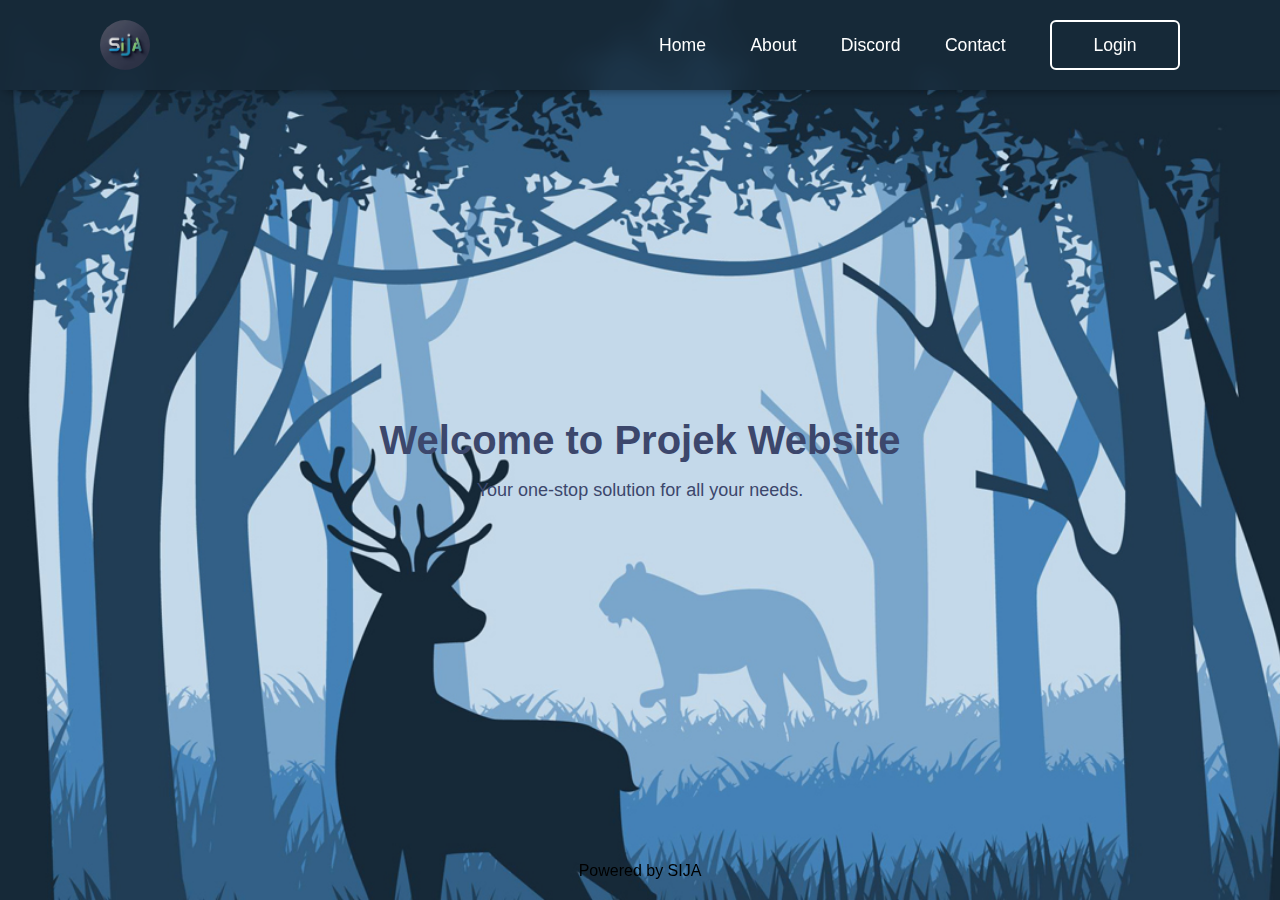
<file: index.html>
<!DOCTYPE html>
<html lang="en">
<head>
    <meta charset="UTF-8">
    <meta name="viewport" content="width=device-width, initial-scale=1.0">
    <title>Website With Login & Registration | Kaii</title>
    <link rel="stylesheet" href="styles.css">
</head>
<body>
    <header>
        <img class="logo" src="SIJA.jpg" alt="Logo">
        <nav class="navigation">
            <a href="home.html">Home</a>
            <a href="about.html">About</a>
            <a href="discord.html">Discord</a>
            <a href="contact.html">Contact</a>
            <button class="btnLogin-popup" onclick="location.href='login.html'">Login</button>
        </nav>
    </header>
    <main>
        <section class="hero">
            <h1>Welcome to Projek Website</h1>
            <p>Your one-stop solution for all your needs.</p>
        </section>
        <p class="powered-by">Powered by SIJA</p>
    </main>
</body>
</html>
</file>
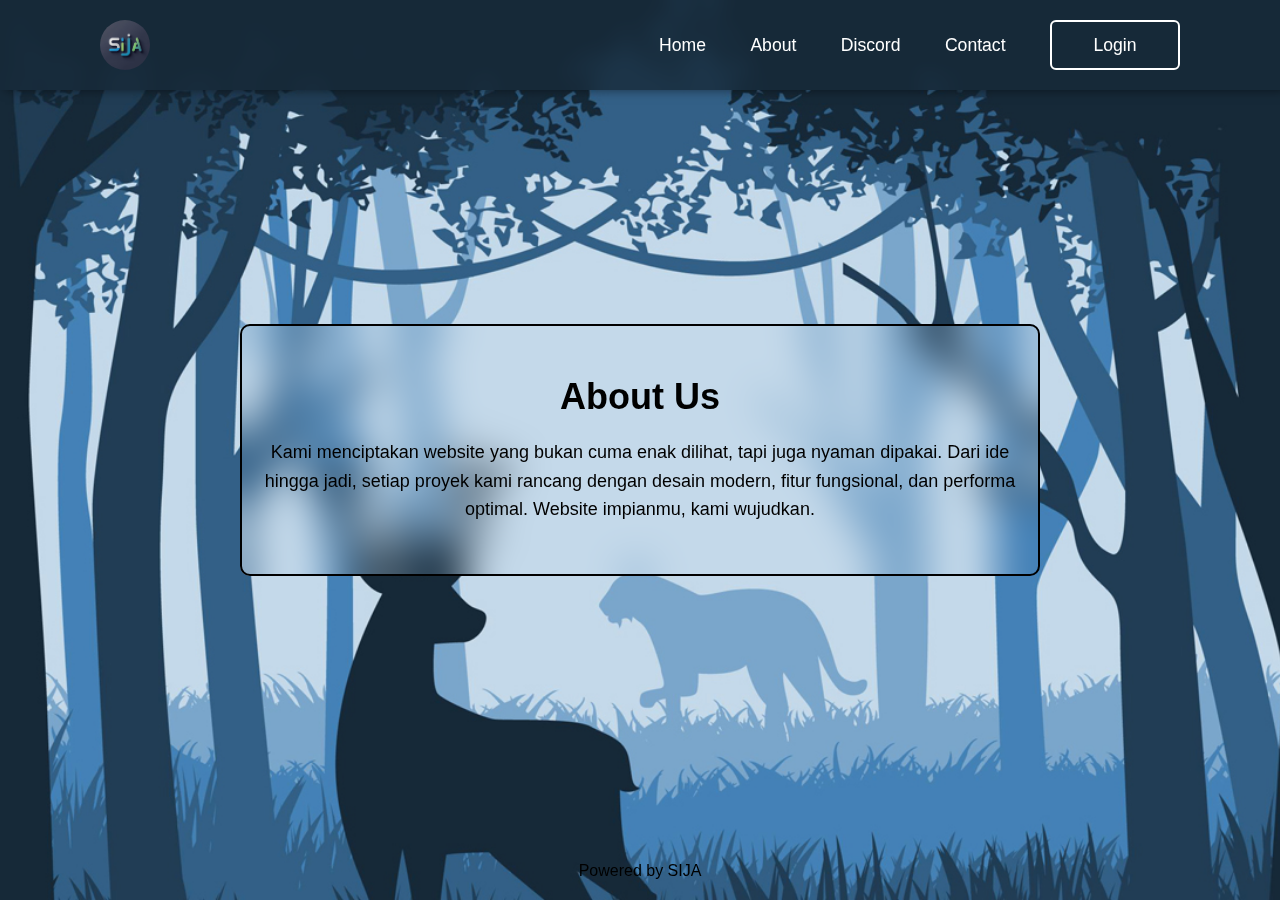
<file: about.html>
<!DOCTYPE html>
<html lang="en">
<head>
    <meta charset="UTF-8">
    <meta name="viewport" content="width=device-width, initial-scale=1.0">
    <title>Website With Login & Registration | Kaii</title>
    <link rel="stylesheet" href="styles.css">
</head>
<body>
    <header>
        <img class="logo" src="SIJA.jpg" alt="Logo">
        <nav class="navigation">
            <a href="home.html">Home</a>
            <a href="about.html">About</a>
            <a href="discord.html">Discord</a>
            <a href="contact.html">Contact</a>
            <button class="btnLogin-popup" onclick="location.href='login.html'">Login</button>
        </nav>
    </header>
    <main>
        <section class="about">
            <h1>About Us</h1>
            <p>Kami menciptakan website yang bukan cuma enak dilihat, tapi juga nyaman dipakai. Dari ide hingga jadi, setiap proyek kami rancang dengan desain modern, fitur fungsional, dan performa optimal. Website impianmu, kami wujudkan.</p>
        </section>
        <p class="powered-by">Powered by SIJA</p>
    </main>
</body>
</html>
</file>
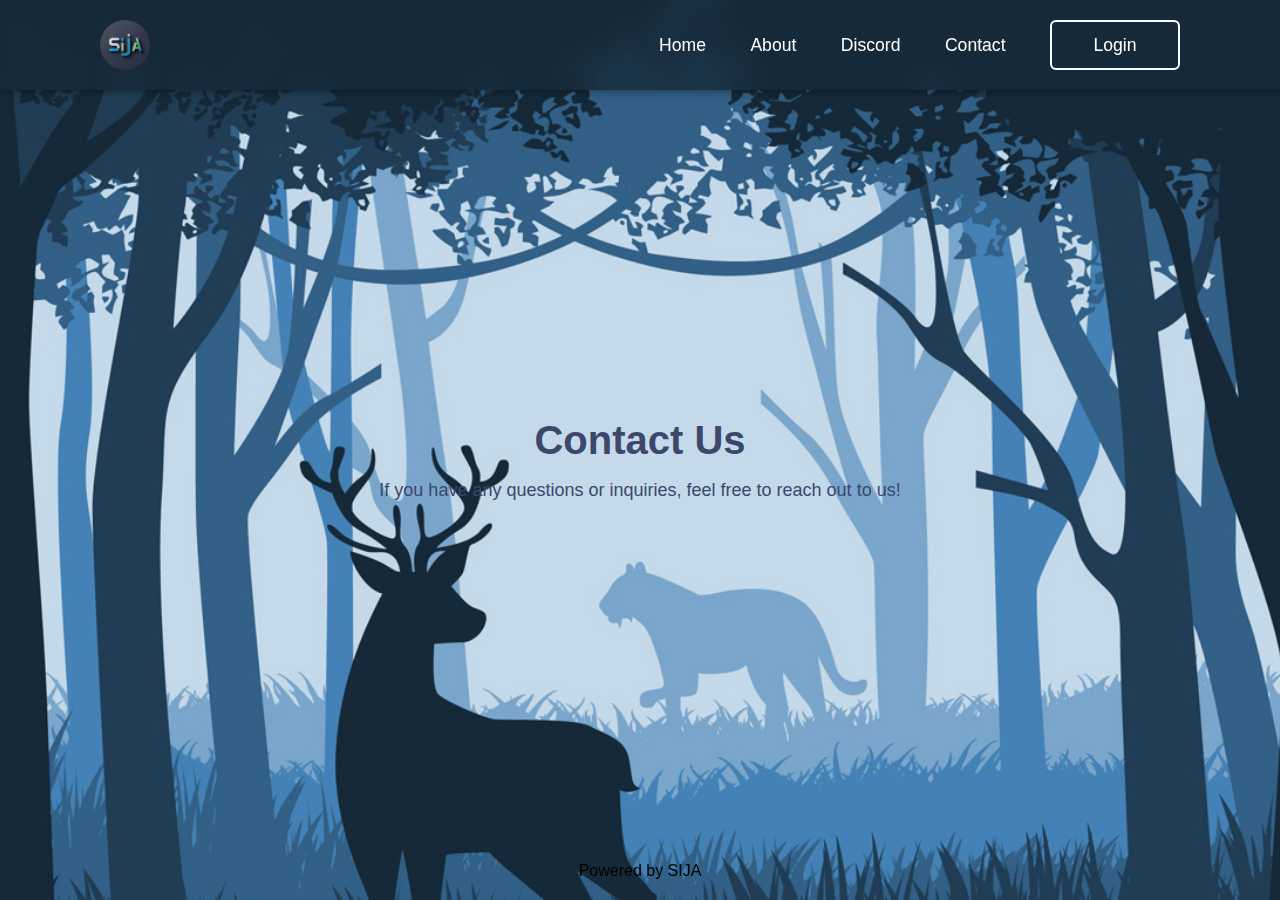
<file: contact.html>
<!DOCTYPE html>
<html lang="en">
<head>
    <meta charset="UTF-8">
    <meta name="viewport" content="width=device-width, initial-scale=1.0">
    <title>Website With Login & Registration | Kaii</title>
    <link rel="stylesheet" href="styles.css">
</head>
<body>
    <header>
        <img class="logo" src="SIJA.jpg" alt="Logo">
        <nav class="navigation">
            <a href="index.html">Home</a>
            <a href="about.html">About</a>
            <a href="discord.html">Discord</a>
            <a href="contact.html">Contact</a>
            <button class="btnLogin-popup" onclick="location.href='login.html'">Login</button>
        </nav>
    </header>
    <main>
        <section class="hero">
            <h1>Contact Us</h1>
            <p>If you have any questions or inquiries, feel free to reach out to us!</p>
        </section>
        <p class="powered-by">Powered by SIJA</p>
    </main>
</body>

</html>
</file>
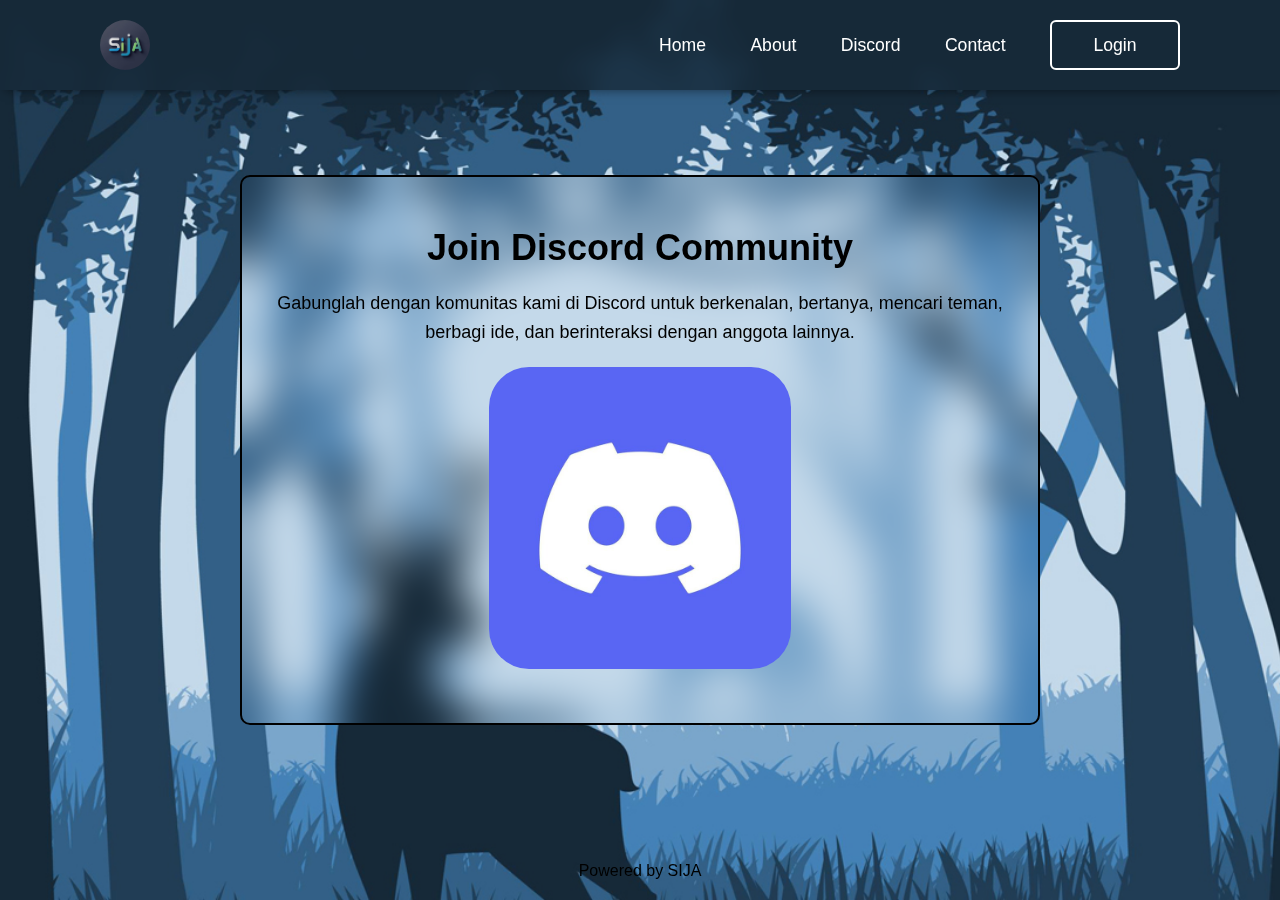
<file: discord.html>
<!DOCTYPE html>
<html lang="en">
<head>
    <meta charset="UTF-8">
    <meta name="viewport" content="width=device-width, initial-scale=1.0">
    <title>Website With Login & Registration | Kaii</title>
    <link rel="stylesheet" href="styles.css">
</head>
<body>
    <header>
        <img class="logo" src="SIJA.jpg" alt="Logo">
        <nav class="navigation">
            <a href="index.html">Home</a>
            <a href="about.html">About</a>
            <a href="discord.html">Discord</a>
            <a href="contact.html">Contact</a>
            <button class="btnLogin-popup" onclick="location.href='login.html'">Login</button>
        </nav>
    </header>
    <main>
        <section class="about">
            <h1>Join Discord Community</h1>
            <p>Gabunglah dengan komunitas kami di Discord untuk berkenalan, bertanya, mencari teman, berbagi ide, dan berinteraksi dengan anggota lainnya.</p>
            <a href="https://discord.gg/F287s667" target="_blank">
                <img src="discord.jpg" alt="Discord Community" class="discord-image">
            </a>
        </section>
        <p class="powered-by">Powered by SIJA</p>
    </main>
</body>

</html>
</file>
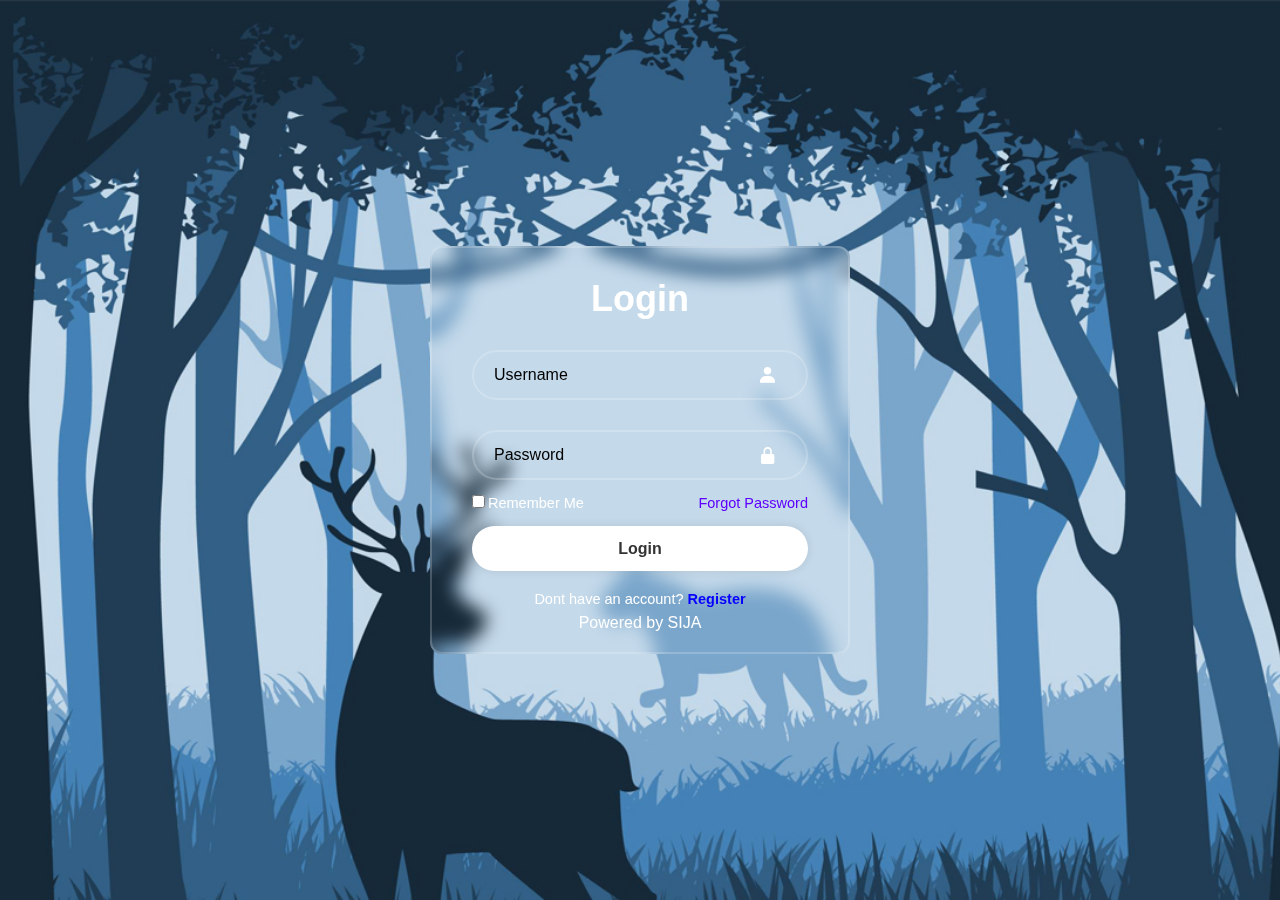
<file: login.html>
<!DOCTYPE html> 
<html lang="en">
<head>
  <meta charset="UTF-8">
  <meta name="viewport" content="width=device-width, initial-scale=1.0">
  <title>Login Form | Dan Aleko</title>
  <link rel="stylesheet" href="styles.css">
  <link href='https://unpkg.com/boxicons@2.1.4/css/boxicons.min.css' rel='stylesheet'>
</head>
<body>
  <div class="wrapper">
    <form id="loginForm">
      <h1>Login</h1>
      <div class="input-box">
        <input type="text" id="username" placeholder="Username" required>
        <i class='bx bxs-user'></i>
      </div>
      <div class="input-box">
        <input type="password" id="password" placeholder="Password" required>
        <i class='bx bxs-lock-alt' ></i>
      </div>
      <div class="remember-forgot">
        <label><input type="checkbox">Remember Me</label>
        <a href="#">Forgot Password</a>
      </div>
      <button type="submit" class="btn">Login</button>
      <div class="register-link">
        <p>Dont have an account? <a onclick="location.href='register.html'">Register</a></p>
      </div>
      <div id="customAlert" style="display:none;position:fixed;top:30px;left:50%;transform:translateX(-50%);background:#fff;color:#333;padding:18px 30px;border-radius:8px;box-shadow:0 4px 16px rgba(0,0,0,0.15);font-weight:bold;z-index:9999;min-width:220px;text-align:center;">
            <span id="alertMsg"></span>
      </div>

      <script>
        function showAlert(message, color="#3498db") {
            const alertBox = document.getElementById('customAlert');
            const alertMsg = document.getElementById('alertMsg');
            alertMsg.textContent = message;
            alertBox.style.background = color;
            alertBox.style.color = "#fff";
            alertBox.style.display = "block";
            setTimeout(() => {
                alertBox.style.display = "none";
            }, 2000);
        }

        document.getElementById('loginForm').addEventListener('submit', function(event) {
            event.preventDefault();
            
            const username = document.getElementById('username').value;
            const password = document.getElementById('password').value;

            // Basic admin authentication
            if(username === "admin" && password === "admin123") {
                showAlert('Login successful!', '#2ecc71');
                setTimeout(() => {
                    window.location.href = 'index.html';
                }, 2000);
            } else {
                showAlert('Invalid username or password!', '#e74c3c');
            }
        });
      </script>
    </form>
    <p class="powered-by">Powered by SIJA</p>
  </div>
</body>
</html>
</file>
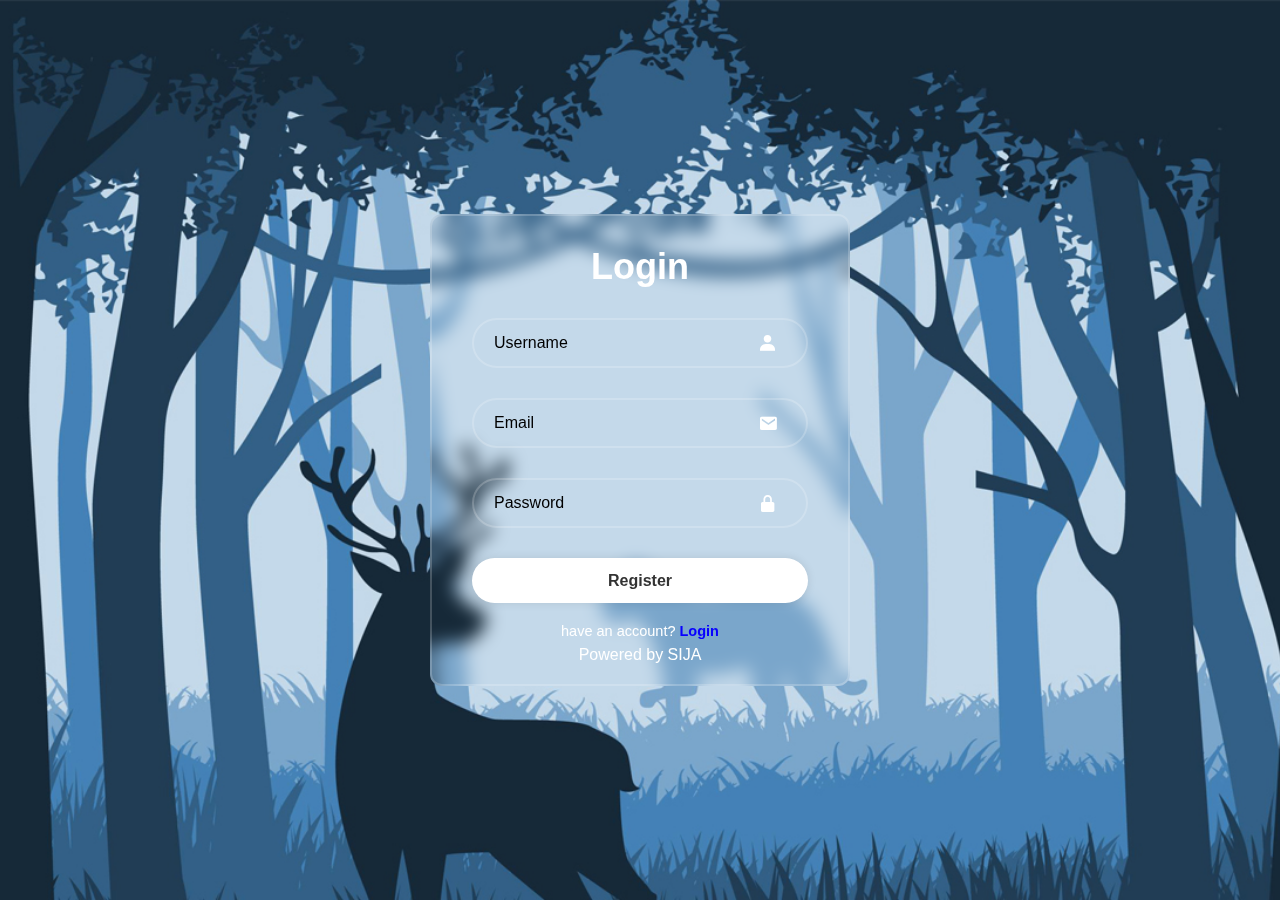
<file: register.html>
<!DOCTYPE html>
<html lang="en">
<head>
  <meta charset="UTF-8">
  <meta name="viewport" content="width=device-width, initial-scale=1.0">
  <title>Login Form | Dan Aleko</title>
  <link rel="stylesheet" href="styles.css">
  <link href='https://unpkg.com/boxicons@2.1.4/css/boxicons.min.css' rel='stylesheet'>
</head>
<body>
  <div class="wrapper">
    <form action="">
      <h1>Login</h1>
      <div class="input-box">
        <input type="text" placeholder="Username" required>
        <i class='bx bxs-user'></i>
      </div>
      <div class="input-box">
        <input type="email" placeholder="Email" required>
        <i class='bx bxs-envelope'></i>
      </div>
      <div class="input-box">
        <input type="password" placeholder="Password" required>
        <i class='bx bxs-lock-alt' ></i>
      </div>
      <!-- <div class="remember-forgot">
        <label><input type="checkbox">Remember Me</label>
      </div> -->
      <button type="submit" class="btn" onclick="location.href='login.html'">Register</button>
      <div class="register-link">
        <p>have an account? <a onclick="location.href='login.html'">Login</a></p>
      </div>
    </form>
    <p class="powered-by">Powered by SIJA</p>
  </div>
</body>
</html>
</file>
<file: styles.css>
*{
  margin: 0;
  padding: 0;
  box-sizing: border-box;
  font-family: "Poppins", sans-serif;
}
body{
  display: flex;
  justify-content: center;
  align-items: center;
  min-height: 100vh;
  background: url(background.jpg) no-repeat;
  background-size: cover;
  background-position: center;
}
.wrapper{
  width: 420px;
  background: transparent;
  border: 2px solid rgba(255, 255, 255, .2);
  backdrop-filter: blur(9px);
  color: #fff;
  border-radius: 12px;
  padding: 30px 40px;
}
.wrapper h1{
  font-size: 36px;
  text-align: center;
}
.wrapper .input-box{
  position: relative;
  width: 100%;
  height: 50px;
  
  margin: 30px 0;
}
.input-box input{
  width: 100%;
  height: 100%;
  background: transparent;
  border: none;
  outline: none;
  border: 2px solid rgba(255, 255, 255, .2);
  border-radius: 40px;
  font-size: 16px;
  color: #fff;
  padding: 20px 45px 20px 20px;
}
.input-box input::placeholder{
  color: #000000;
}
.input-box i{
  position: absolute;
  right: 20px;
  top: 30%;
  transform: translate(-50%);
  font-size: 20px;

}
.wrapper .remember-forgot{
  display: flex;
  justify-content: space-between;
  font-size: 14.5px;
  margin: -15px 0 15px;
}
.remember-forgot label input{
  accent-color: #000000;
  margin-right: 3px;

}
.remember-forgot a{
  color: rgb(93, 0, 255);
  text-decoration: none;

}
.remember-forgot a:hover{
  text-decoration: underline;
}
.wrapper .btn{
  width: 100%;
  height: 45px;
  background: #fff;
  border: none;
  outline: none;
  border-radius: 40px;
  box-shadow: 0 0 10px rgba(0, 0, 0, .1);
  cursor: pointer;
  font-size: 16px;
  color: #333;
  font-weight: 600;
}
.wrapper .register-link{
  font-size: 14.5px;
  text-align: center;
  margin: 20px 0 15px;

}
.register-link p a{
  color: rgb(8, 0, 255);
  text-decoration: none;
  font-weight: 600;
}
.register-link p a:hover{
  text-decoration: underline;
}

header {
    position: fixed;
    top: 0;
    left: 0;
    width: 100%;
    padding: 20px 100px;
    display: flex;
    justify-content: space-between;
    align-items: center;
    z-index: 99;
    background: rgba(22, 41, 56, 0.8);
    backdrop-filter: blur(10px);
    box-shadow: 5px 0 10px rgba(0, 0, 0, 0.5);
}

.logo {
    width: 50px;
    height: 50px;
    border-radius: 50%;
    object-fit: cover;
}

.navigation a {
   position: relative;
   font-size: 1.1em;
   color: #fff;
   text-decoration: none;
   font-weight: 500;
   margin-left: 40px;
}

.navigation a::after {
    content: '';
    position: absolute;
    left: 0;
    bottom: -6px;
    width: 100%;
    height: 3px;
    background-color: #fff;
    border-radius: 5px;
    transform-origin: right;
    transform: scaleX(0);
    transition: transform .5s;
    will-change: transform;
}

.navigation a:hover::after {
    transform-origin: left;
    transform: scaleX(1);
}

.navigation .btnLogin-popup {
    width: 130px;
    height: 50px;
    background: transparent;
    border: 2px solid #fff;
    outline: none;
    border-radius: 6px;
    cursor: pointer;
    font-size: 1.1em;
    color: #fff;
    font-weight: 500;
    margin-left: 40px;
    transition: .5s;
    will-change: background-color, color;
}

.navigation .btnLogin-popup:hover {
    background: #fff;
    color: #162938;
}

.hero h1{
    max-width: 800px;
    font-size: 40px;
    color: #3c476c;
    padding: 10px 0;
    text-align: center;
    font-weight: 800;
    line-height: 150%;
}
.hero p {
    max-width: 600px;
    font-size: 18px;
    color: #3c476c;
    text-align: center;
    font-weight: 400;
    text-align: center;
}

.powered-by {
    position: fixed;
    bottom: 20px;
    left: 50%;
    transform: translateX(-50%);
}

.powered-by p {
    max-width: 600px;
    font-size: 30px;
    color: black;
    text-align: center;
    font-weight: 800;
    margin-top: 20px;
}

.about {
    max-width: 800px;
    margin: 0 auto;
    padding: 50px 20px;
    text-align: center;
    border: 2px solid #000000;
    border-radius: 10px;
    backdrop-filter: blur(20px);
}

.about h1 {
    font-size: 36px;
    color: #000000;
    margin-bottom: 20px;
}

.about p {
    font-size: 18px;
    color: #000000;
    line-height: 1.6;
}

.discord-image {
    width: 40%;
    height: auto;
    max-width: 600px;
    border-radius: 40px;
    margin-top: 20px;
}
</file>
